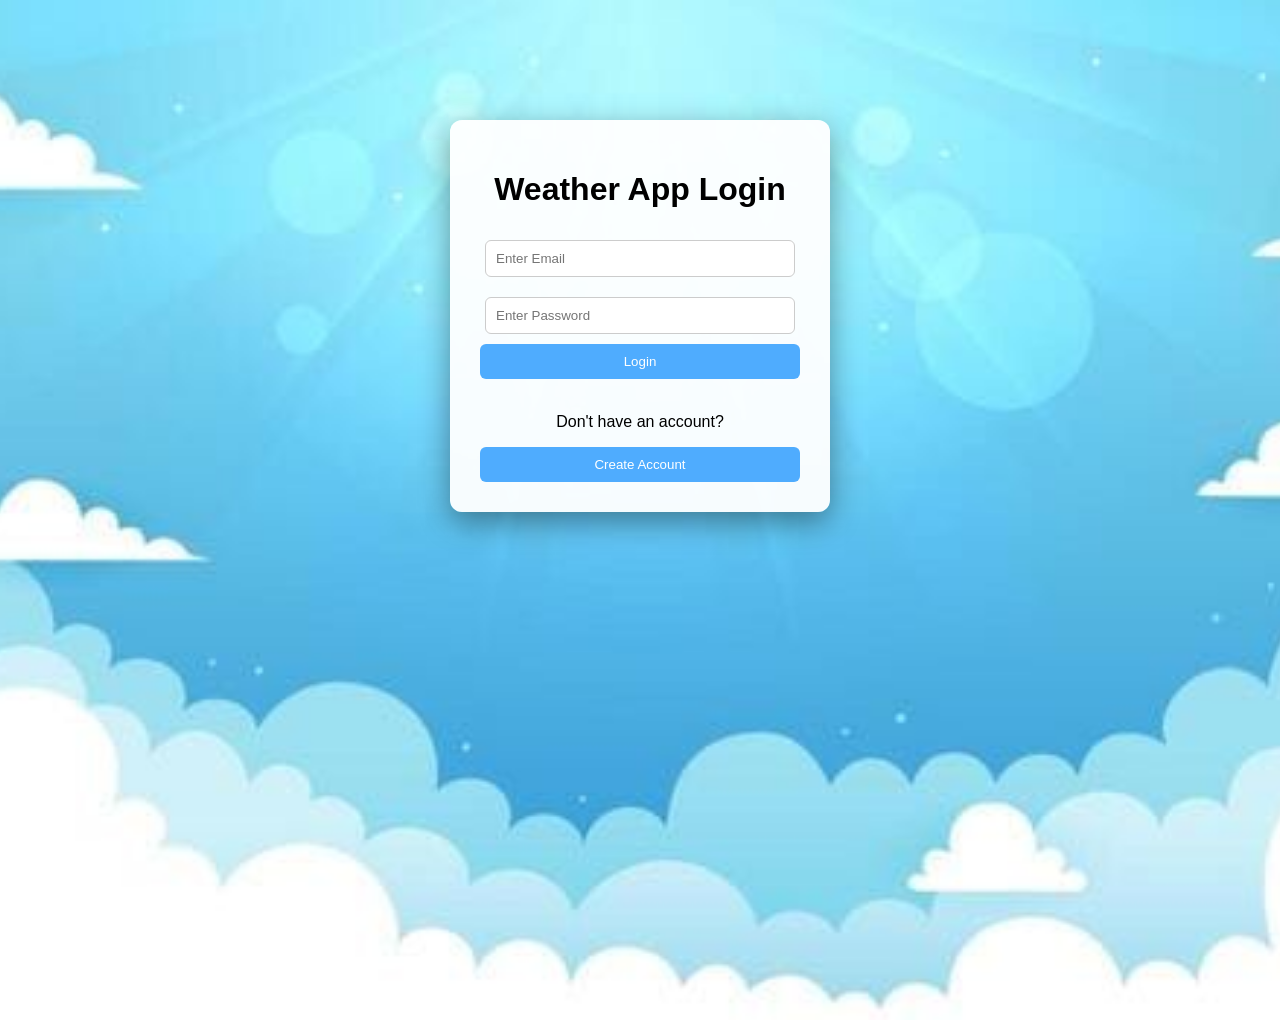
<file: index.html>
<!DOCTYPE html>
<html>

<head>

<title>Weather App Login</title>

<link rel="stylesheet" href="css/style.css">
</head>

<body class="login-page">
<!-- LOGIN BOX -->

<div class="login-box">

<h1>Weather App Login</h1>

<input
type="email"
id="loginEmail"
placeholder="Enter Email"
>

<input
type="password"
id="loginPassword"
placeholder="Enter Password"
>

<button onclick="login()">Login</button>

<br><br>

<p>Don't have an account?</p>

<a href="signup.html">
<button>Create Account</button>
</a>

</div>

<script src="js/script.js"></script>

</body>

</html>
</file>
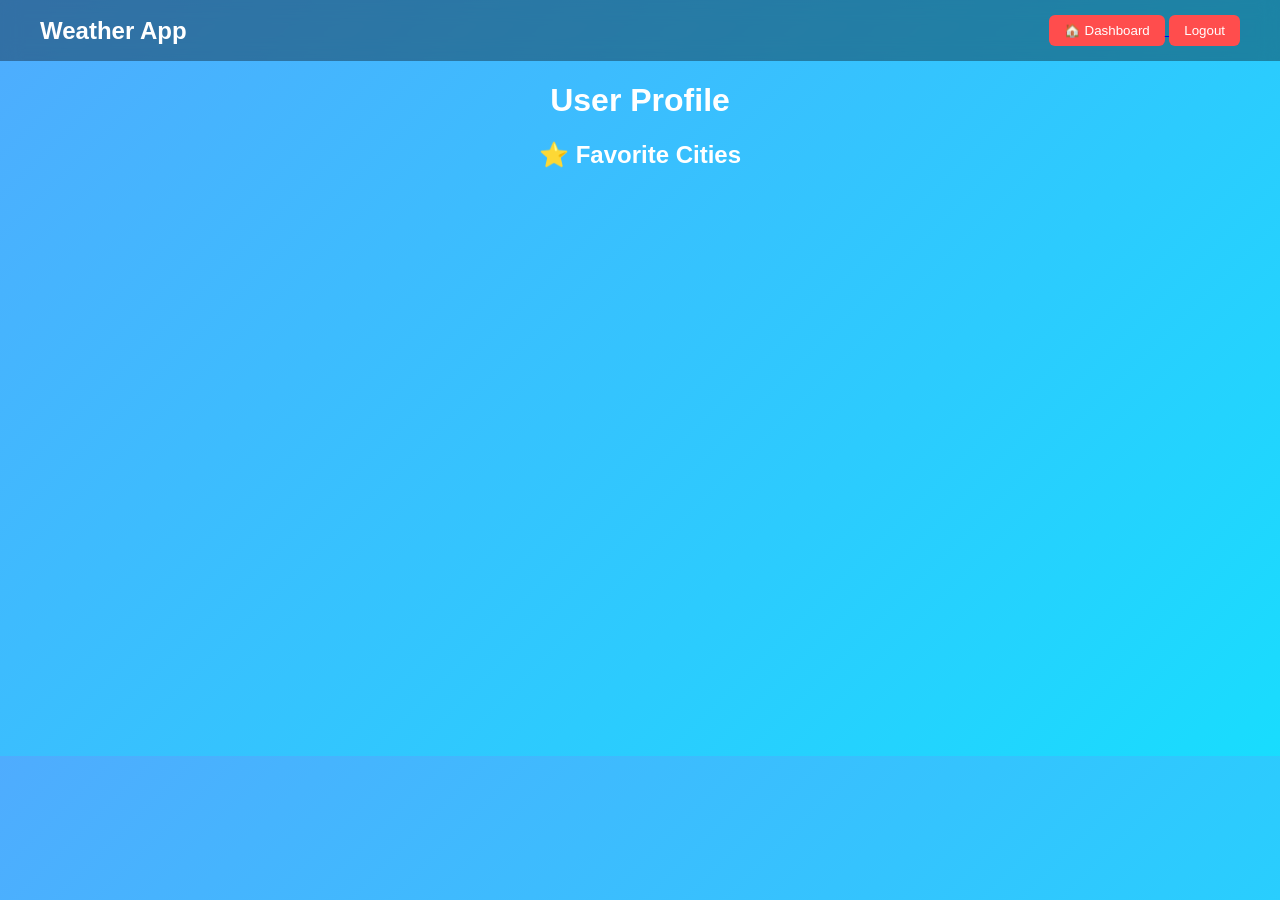
<file: profile.html>
<!DOCTYPE html>
<html>

<head>

<title>User Profile - Weather App</title>

<link rel="stylesheet" href="css/style.css">
</head>

<body>

<!-- NAVBAR -->

<div class="navbar">

<h2>Weather App</h2>

<div>

<a href="dashboard.html">
<button>🏠 Dashboard</button>
</a>

<button onclick="logout()">Logout</button>

</div>

</div>


<h1>User Profile</h1>


<!-- PROFILE CARD -->

<div class="profile-card">

<h2 id="profileName"></h2>

<p id="profileEmail"></p>

</div>


<!-- FAVORITE CITIES -->

<h2>⭐ Favorite Cities</h2>

<div id="profileFavorites"></div>


<script src="js/script.js"></script>

</body>

</html>
</file>
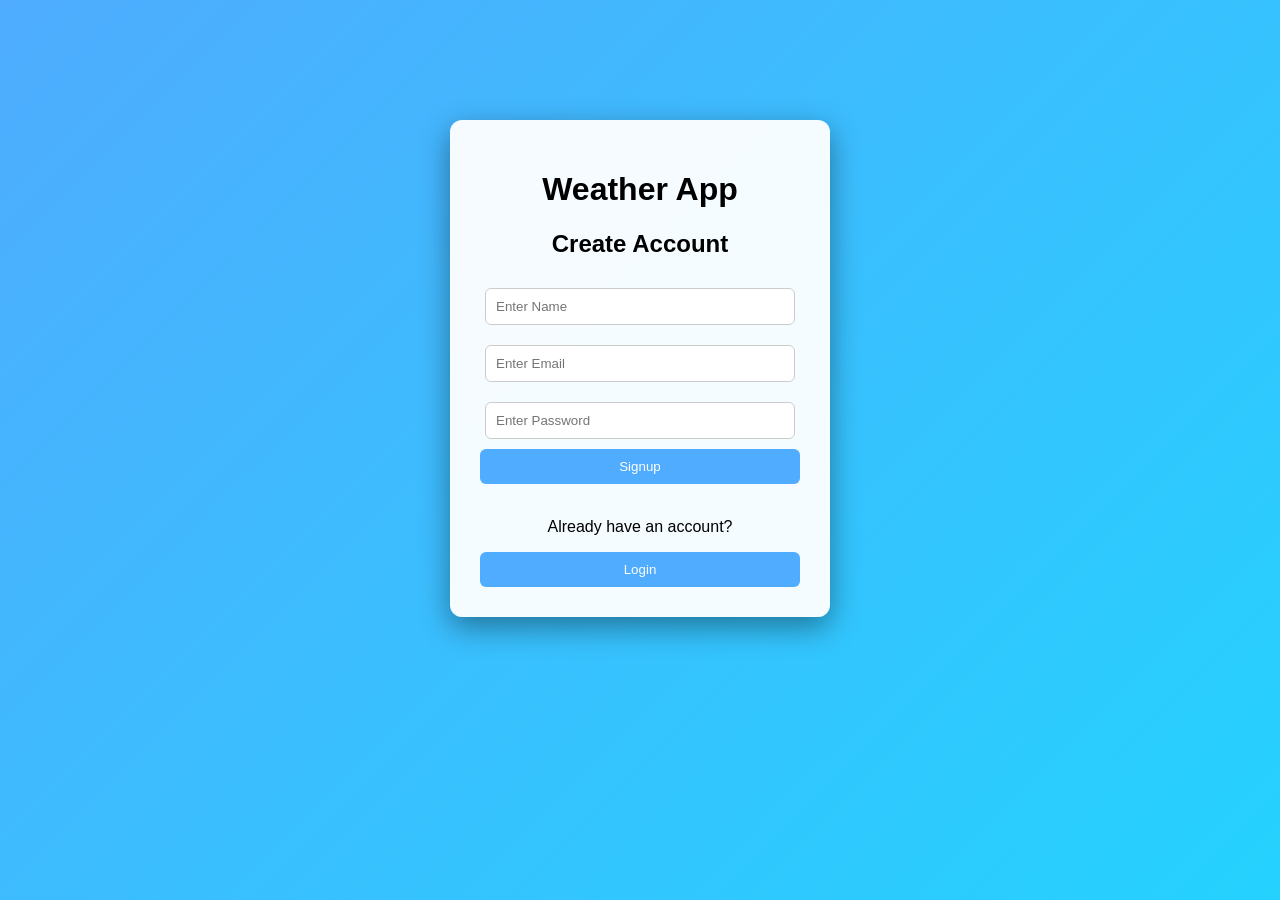
<file: signup.html>
<!DOCTYPE html>
<html>

<head>

<title>Signup - Weather App</title>

<link rel="stylesheet" href="css/style.css">
</head>

<body>

<div class="login-box">

<h1>Weather App</h1>

<h2>Create Account</h2>

<input
type="text"
id="name"
placeholder="Enter Name"
>

<input
type="email"
id="email"
placeholder="Enter Email"
>

<input
type="password"
id="password"
placeholder="Enter Password"
>

<button onclick="signup()">Signup</button>

<br><br>

<p>Already have an account?</p>

<a href="index.html">
<button>Login</button>
</a>

</div>

<script src="js/script.js"></script>

</body>

</html>
</file>
<file: css/style.css>
/* ======================
GLOBAL STYLE
====================== */

body{
font-family:Arial, Helvetica, sans-serif;
margin:0;
padding:0;
text-align:center;
color:white;

background:linear-gradient(135deg,#4facfe,#00f2fe,#43e97b);
background-size:400% 400%;
animation:bgmove 12s infinite alternate;
}

@keyframes bgmove{
0%{background-position:left}
100%{background-position:right}
}

/* ======================
NAVBAR
====================== */

.navbar{
display:flex;
justify-content:space-between;
align-items:center;
padding:15px 40px;
background:rgba(0,0,0,0.35);
backdrop-filter:blur(10px);
}

.navbar h2{
margin:0;
}

.navbar button{
padding:8px 15px;
border:none;
background:#ff4d4d;
color:white;
border-radius:6px;
cursor:pointer;
}

.navbar button:hover{
background:#e63c3c;
}

/* ======================
LOGIN BOX
====================== */

.login-box{
background:rgba(255,255,255,0.95);
color:black;
width:320px;
margin:120px auto;
padding:30px;
border-radius:12px;
box-shadow:0 10px 30px rgba(0,0,0,0.4);
}

.login-box input{
padding:10px;
margin:10px 0;
width:90%;
border-radius:6px;
border:1px solid #ccc;
}

.login-box button{
padding:10px;
width:100%;
background:#4facfe;
color:white;
border:none;
border-radius:6px;
cursor:pointer;
}

.login-box button:hover{
background:#2f8df5;
}

/* ======================
SEARCH BOX
====================== */

.search-box{
margin-top:40px;
}

.search-box input{
padding:12px;
border-radius:25px;
border:none;
width:220px;
font-size:15px;
}

.search-box button{
padding:12px 20px;
border-radius:25px;
border:none;
background:#333;
color:white;
cursor:pointer;
margin-left:10px;
}

.search-box button:hover{
background:black;
}

/* ======================
WEATHER CARD
====================== */

.weather-card{
background:rgba(255,255,255,0.2);
backdrop-filter:blur(10px);
border-radius:15px;
padding:25px;
width:320px;
margin:40px auto;
box-shadow:0 10px 30px rgba(0,0,0,0.35);
}

.weather-card h2{
margin:10px 0;
}

.weather-card p{
margin:6px 0;
font-size:16px;
}

/* ======================
WEATHER ICON
====================== */

#weatherIcon{
width:120px;
margin:10px;
}

/* ======================
FORECAST SECTION
====================== */

.forecast{
display:flex;
justify-content:center;
gap:15px;
flex-wrap:wrap;
margin-top:30px;
}

.forecast-card{
background:white;
color:black;
padding:15px;
border-radius:10px;
width:130px;
transition:0.3s;
box-shadow:0 5px 15px rgba(0,0,0,0.25);
}

.forecast-card img{
width:50px;
}

.forecast-card:hover{
transform:scale(1.1);
}

/* ======================
TEMPERATURE GRAPH
====================== */

.chart-container{
width:80%;
max-width:700px;
margin:40px auto;
background:white;
padding:20px;
border-radius:10px;
box-shadow:0 5px 15px rgba(0,0,0,0.25);
}

.chart-container h2{
color:black;
}

/* ======================
FAVORITE CITIES
====================== */

#favoriteCities{
display:flex;
justify-content:center;
gap:10px;
flex-wrap:wrap;
margin-top:20px;
}

.favorite-city{
background:white;
color:black;
padding:10px 15px;
border-radius:20px;
cursor:pointer;
box-shadow:0 3px 8px rgba(0,0,0,0.2);
}

.favorite-city:hover{
background:#eee;
}

/* ======================
WEATHER ALERT
====================== */

#weatherAlert{
width:80%;
max-width:600px;
margin:20px auto;
padding:15px;
border-radius:8px;
font-weight:bold;
}

.alert-rain{background:#2196f3}
.alert-storm{background:#673ab7}
.alert-snow{background:#607d8b}
.alert-heat{background:#ff5722}

/* ======================
MAP
====================== */

#weatherMap{
width:90%;
height:400px;
margin:40px auto;
border-radius:12px;
box-shadow:0 5px 20px rgba(0,0,0,0.4);
}

/* ======================
DARK MODE
====================== */

.dark-mode{
background:#121212;
}

.dark-mode .weather-card{
background:#1e1e1e;
}

.dark-mode .forecast-card{
background:#2a2a2a;
color:white;
}

.dark-mode input{
background:#333;
color:white;
}

.dark-mode button{
background:#444;
}

/* ======================
WEATHER BACKGROUND
====================== */

#weatherBackground{
position:fixed;
top:0;
left:0;
width:100%;
height:100%;
z-index:-1;
}

/* Sunny */

.sunny{
background:linear-gradient(to top,#fddb92,#d1fdff);
}

/* Rain */

.rain{
background:#4e54c8;
}

/* Snow */

.snow{
background:#0f2027;
}

/* ======================
ANIMATION CONTAINER
====================== */

#weatherAnimation{
position:fixed;
top:0;
left:0;
width:100%;
height:100%;
pointer-events:none;
z-index:-1;
}

/* RAIN DROP */

.rain-drop{
position:absolute;
width:2px;
height:15px;
background:rgba(255,255,255,0.7);
animation:rainFall 1s linear infinite;
}

@keyframes rainFall{
0%{transform:translateY(-100px)}
100%{transform:translateY(100vh)}
}

/* SNOW */

.snowflake{
position:absolute;
font-size:12px;
color:white;
animation:snowFall 10s linear infinite;
}

@keyframes snowFall{
0%{transform:translateY(-50px)}
100%{transform:translateY(100vh)}
}

/* CLOUD */

.cloud{
position:absolute;
width:200px;
height:60px;
background:white;
border-radius:50px;
opacity:0.7;
animation:cloudMove 40s linear infinite;
}

@keyframes cloudMove{
0%{transform:translateX(-300px)}
100%{transform:translateX(120vw)}
}

/* ======================
LIGHTNING EFFECT
====================== */

#lightningEffect{
position:fixed;
top:0;
left:0;
width:100%;
height:100%;
pointer-events:none;
z-index:-1;
}

.lightning-flash{
position:absolute;
width:100%;
height:100%;
background:white;
opacity:0;
animation:lightningFlash 0.3s ease;
}

@keyframes lightningFlash{
0%{opacity:0}
50%{opacity:0.9}
100%{opacity:0}
}

/* ======================
SKY ANIMATION
====================== */

#skyAnimation{
position:fixed;
top:0;
left:0;
width:100%;
height:100%;
z-index:-2;
pointer-events:none;
}

/* SUN */

.sun{
position:absolute;
top:80px;
right:120px;
width:90px;
height:90px;
background:yellow;
border-radius:50%;
box-shadow:0 0 60px yellow;
}

/* MOON */

.moon{
position:absolute;
top:80px;
right:120px;
width:70px;
height:70px;
background:#ddd;
border-radius:50%;
box-shadow:0 0 40px white;
}

/* STARS */

.star{
position:absolute;
color:white;
font-size:10px;
animation:twinkle 2s infinite alternate;
}

@keyframes twinkle{
0%{opacity:0.3}
100%{opacity:1}
}

/* DAY SKY */

.day-sky{
background:linear-gradient(to top,#87CEEB,#e0f7ff);
}

/* NIGHT SKY */

.night-sky{
background:linear-gradient(to top,#020111,#191621);
}
/* ======================
SEARCH CONTAINER
====================== */

.search-container{

background:rgba(255,255,255,0.15);
backdrop-filter:blur(10px);

padding:25px;
border-radius:15px;

width:90%;
max-width:500px;

margin:30px auto;

box-shadow:0 10px 25px rgba(0,0,0,0.3);

}

.search-container input{

width:100%;
padding:12px;

border:none;
border-radius:25px;

font-size:16px;

margin-bottom:15px;

}

/* BUTTON GRID */

.search-buttons{

display:grid;

grid-template-columns:repeat(2,1fr);

gap:10px;

}

/* BUTTON STYLE */

.search-buttons button{

padding:12px;

border:none;

border-radius:25px;

background:#333;

color:white;

cursor:pointer;

font-size:14px;

transition:0.3s;

}

.search-buttons button:hover{

background:black;
transform:scale(1.05);

}
/* ======================
PROFESSIONAL SEARCH CARD
====================== */

.search-card{

background:rgba(255,255,255,0.15);

backdrop-filter:blur(15px);

padding:30px;

border-radius:20px;

width:90%;
max-width:600px;

margin:40px auto;

box-shadow:0 15px 40px rgba(0,0,0,0.4);

}

/* SEARCH ROW */

.search-row{

display:flex;

gap:10px;

margin-bottom:20px;

}

.search-row input{

flex:1;

padding:14px;

border:none;

border-radius:30px;

font-size:16px;

outline:none;

}

.search-row button{

padding:14px 18px;

border:none;

border-radius:30px;

background:#000;

color:white;

font-size:18px;

cursor:pointer;

}

/* ACTION BUTTON GRID */

.action-buttons{

display:grid;

grid-template-columns:repeat(3,1fr);

gap:12px;

}

.action-buttons button{

padding:12px;

border:none;

border-radius:30px;

background:linear-gradient(135deg,#4facfe,#00f2fe);

color:white;

font-size:14px;

cursor:pointer;

transition:0.3s;

}

.action-buttons button:hover{

transform:scale(1.05);

box-shadow:0 8px 20px rgba(0,0,0,0.3);

}
/* LOGIN PAGE BACKGROUND */

.login-page{

background-image:url("../images/sky-bg.jpg");

background-size:cover;

background-position:center;

background-repeat:no-repeat;

height:100vh;

}
#bgVideo {
position: fixed;
right: 0;
bottom: 0;
min-width: 100%;
min-height: 100%;
z-index: -3;
object-fit: cover;
}
</file>
